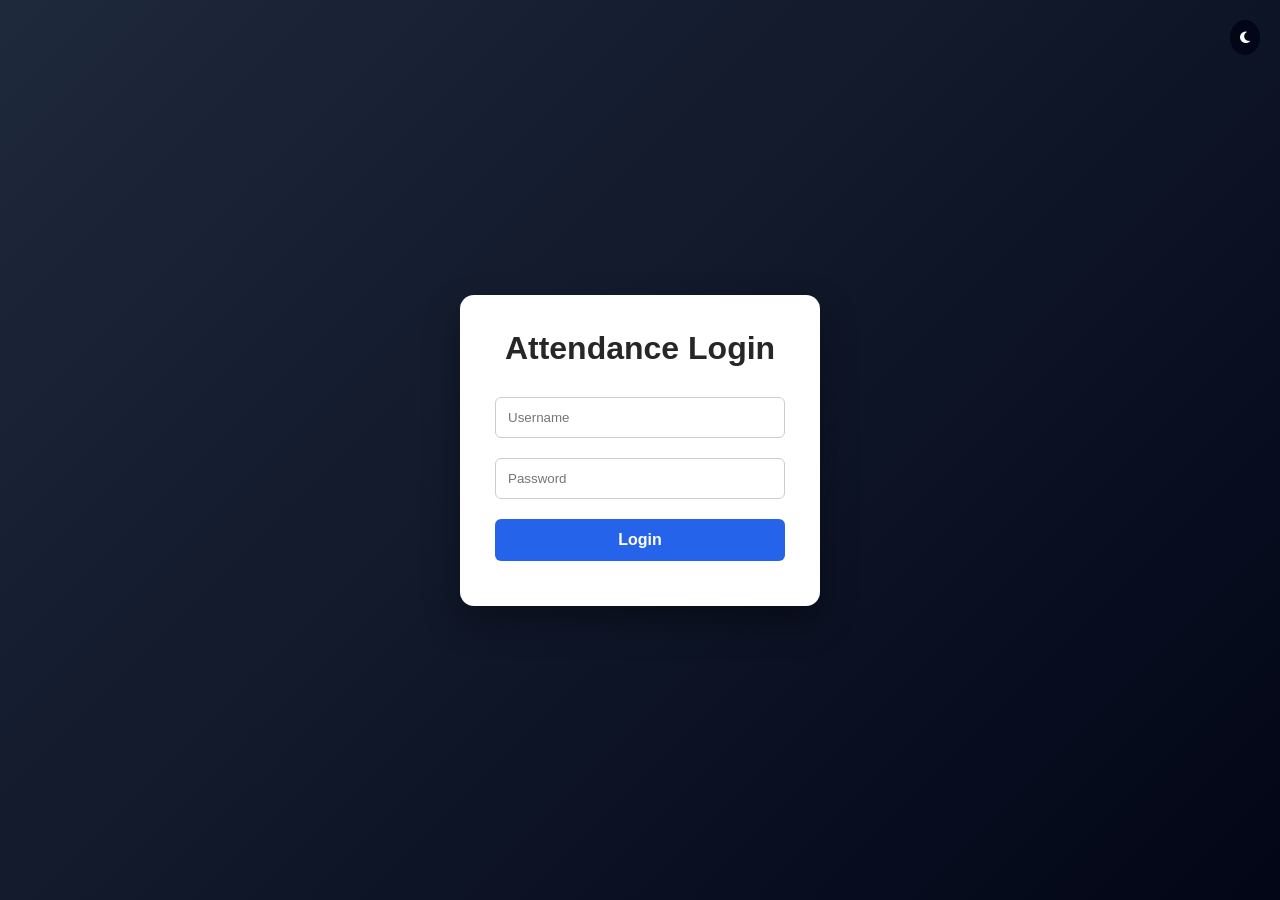
<file: index.html>
<!DOCTYPE html>
<html>
<head>

<title>Attendance Login</title>
<link rel="stylesheet" href="style.css">
<link rel="stylesheet" href="https://cdnjs.cloudflare.com/ajax/libs/font-awesome/6.5.0/css/all.min.css">

</head>

<body class="login-bg">
    <button class="dark-toggle" onclick="toggleDark()">
<i class="fa-solid fa-moon"></i>
</button>

<div class="login-card">

<h1>Attendance Login</h1>

<input type="text" id="username" placeholder="Username">
<input type="password" id="password" placeholder="Password">

<button onclick="login()">Login</button>

<p id="msg" style="color:red;margin-top:10px;"></p>

</div>

<script>

function login(){

let username=document.getElementById("username").value.trim()
let password=document.getElementById("password").value.trim()

if(username==="admin" && password==="admin123"){

localStorage.setItem("loggedIn","true")
localStorage.setItem("role","admin")

window.location.href="dashboard.html"

}

else if(username==="teacher" && password==="teacher123"){

localStorage.setItem("loggedIn","true")
localStorage.setItem("role","teacher")

window.location.href="attendance.html"

}

else{

document.getElementById("msg").innerText="Invalid username or password"

}

}
function toggleDark(){

document.body.classList.toggle("dark")

if(document.body.classList.contains("dark")){
localStorage.setItem("theme","dark")
}else{
localStorage.setItem("theme","light")
}

}

if(localStorage.getItem("theme")==="dark"){
document.body.classList.add("dark")
}

</script>

</body>
</html>
</file>
<file: style.css>
*{
margin:0;
padding:0;
box-sizing:border-box;
font-family:"Segoe UI",Arial,sans-serif;
}

/* PAGE BACKGROUND */

body{
background:linear-gradient(135deg,#667eea,#764ba2);
min-height:100vh;
color:#0f172a;
transition:0.3s;
}

/* DARK MODE */

.dark{
background:#0f172a;
color:#e2e8f0;
}

/* CONTAINER */

.container{
max-width:1100px;
margin:auto;
padding:30px;
}

/* PAGE TITLE */

.page-title{
text-align:center;
font-size:32px;
margin-bottom:25px;
color:white;
}

/* FORM CARD */

.form-box{
max-width:700px;
margin:0 auto 30px auto;
background:rgba(255,255,255,0.9);
padding:25px;
border-radius:12px;
backdrop-filter:blur(10px);
box-shadow:0 10px 25px rgba(0,0,0,0.2);
}

/* INPUT */

input,select{
width:100%;
padding:12px;
margin:8px 0;
border-radius:8px;
border:1px solid #ccc;
}

/* BUTTON */

button{
background:linear-gradient(135deg,#3b82f6,#2563eb);
color:white;
border:none;
padding:10px 16px;
border-radius:8px;
cursor:pointer;
font-weight:600;
transition:0.2s;
}

button:hover{
transform:scale(1.05);
box-shadow:0 6px 15px rgba(0,0,0,0.2);
}

/* TABLE CARD */

.table-box{
max-width:900px;
margin:auto;
background:white;
padding:25px;
border-radius:12px;
box-shadow:0 10px 25px rgba(0,0,0,0.2);
}

/* TABLE */

table{
width:100%;
border-collapse:collapse;
margin-top:10px;
}

th{
background:#020617;
color:white;
padding:12px;
}

td{
padding:12px;
border-bottom:1px solid #e2e8f0;
}

tr:hover{
background:#f1f5f9;
}

/* DARK MODE STYLING */

.dark .form-box,
.dark .table-box{
background:#1e293b;
color:white;
}

.dark input,
.dark select{
background:#334155;
color:white;
border:1px solid #475569;
}

.dark table{
color:white;
}

.dark td{
border-bottom:1px solid #334155;
}

.dark tr:hover{
background:#334155;
}

.dark button{
background:linear-gradient(135deg,#2563eb,#1d4ed8);
}

/* DARK MODE BUTTON */

.dark-toggle{
position:fixed;
top:20px;
right:20px;
background:#020617;
color:white;
padding:10px;
border-radius:50%;
cursor:pointer;
}

/* LOGIN PAGE */

.login-bg{
display:flex;
justify-content:center;
align-items:center;
height:100vh;
background:linear-gradient(135deg,#1e293b,#020617);
}

.login-card{
width:360px;
background:white;
padding:35px;
border-radius:14px;
box-shadow:0 15px 35px rgba(0,0,0,0.35);
text-align:center;
}

.login-card h1{
margin-bottom:20px;
color:#272728;
}

.login-card input{
width:100%;
padding:12px;
margin:10px 0;
border-radius:6px;
border:1px solid #ccc;
}

.login-card button{
width:100%;
padding:12px;
margin-top:10px;
border:none;
border-radius:6px;
background:#2563eb;
color:white;
font-size:16px;
cursor:pointer;
}

.login-card button:hover{
background:#1d4ed8;
}

/* DARK LOGIN */

.dark .login-card{
background:#1e293b;
color:white;
}

.dark .login-card input{
background:#334155;
color:white;
border:1px solid #475569;
}

.dark .login-card input::placeholder{
color:#cbd5f5;
}
/* STATS SECTION */

.stats{
display:flex;
justify-content:center;
gap:20px;
margin:30px 0;
}
.stats{
max-width:500px;
margin:30px auto;
}

.stat-box{
background:white;
padding:15px 25px;
border-radius:10px;
text-align:center;
box-shadow:0 5px 15px rgba(0,0,0,0.2);
font-weight:600;
}

.stat-box p{
font-size:22px;
margin-top:5px;
}

/* DARK MODE STATS */

.dark .stat-box{
background:#1e293b;
color:white;
}

.dark .login-card h1{
color:white;
}
</file>
